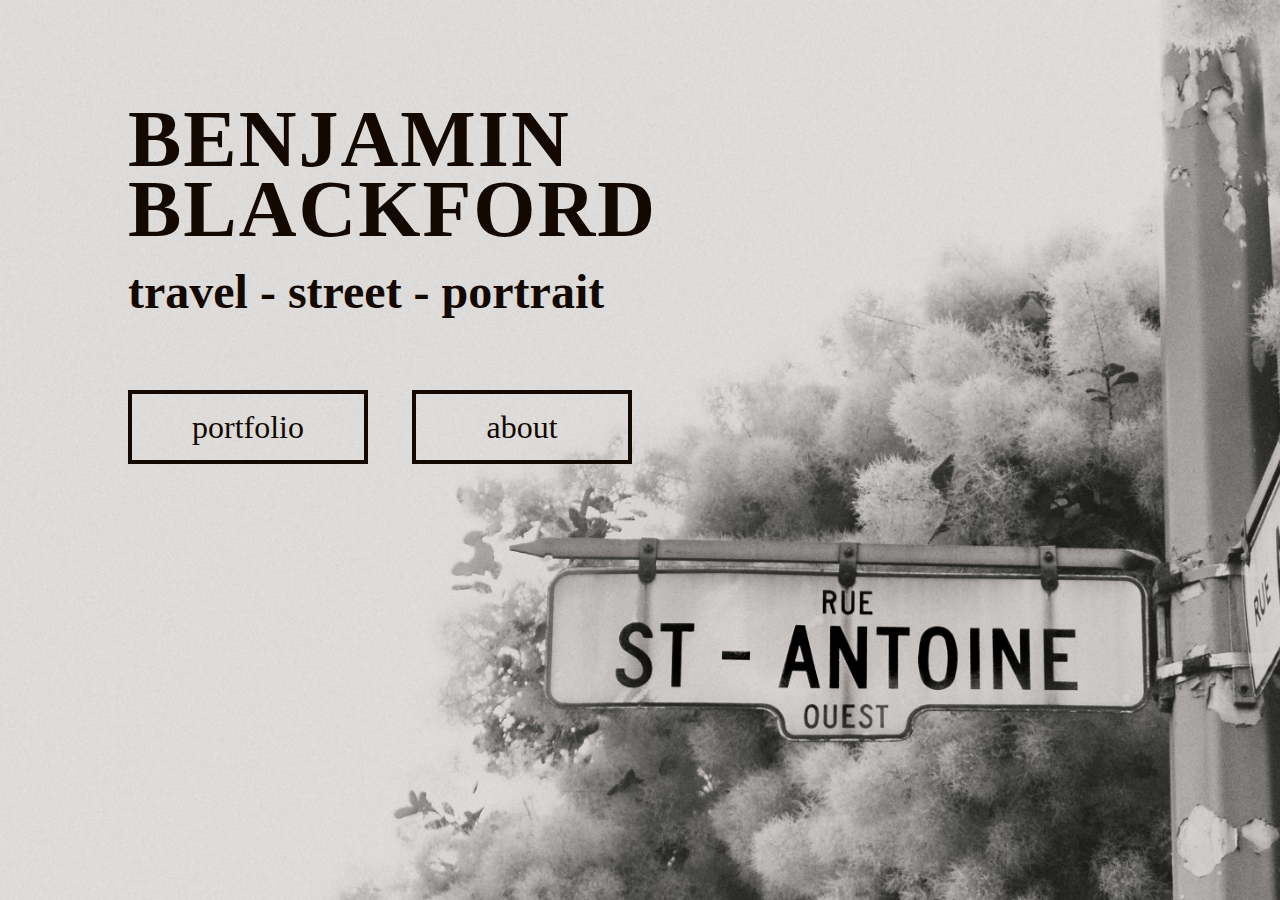
<file: index.html>
<!DOCTYPE html>
<html lang="en">
<head>
    <meta charset="UTF-8">
    <meta name="viewport" content="width=device-width, initial-scale=1.0">
    <link href="./resources/index.css" rel="stylesheet">
    <title>Benjamin Blackford</title>
</head>
<body>

    <div id="landing">
        <div class="land-cont">
            <h1 class="big-ben">Benjamin Blackford</h1>
                <h2 id="tsp">travel - street - portrait</h2>
                <a href="./portfolio.html" class="btn port">portfolio</a>
                <a href="./about.html" class="btn about">about</a>
        </div>
    </div>
    
</body>
</html>
</file>
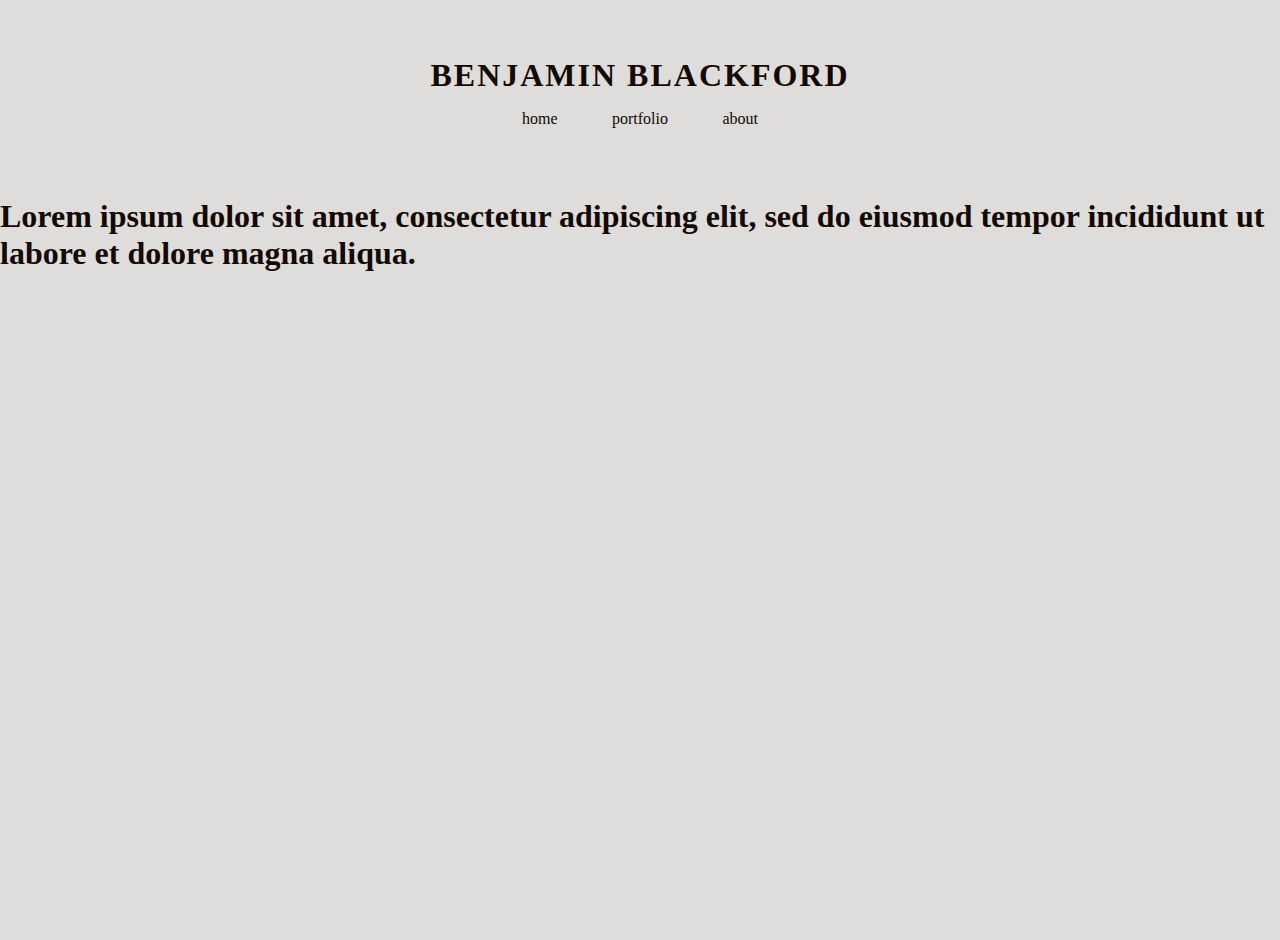
<file: about.html>
<!DOCTYPE html>
<html lang="en">
<head>
    <meta charset="UTF-8">
    <meta name="viewport" content="width=device-width, initial-scale=1.0">
    <link href="./resources/index.css" rel="stylesheet">
    <title>Benjamin Blackford</title>
</head>
<body class="bg-color">

    <div class="all-head">
        <h1 id="header-h1">Benjamin Blackford</h1>
        <header class="header">
            <ul class="nav-links">
                <li><a href="./index.html">home</a></li>
                <li><a href="./portfolio.html">portfolio</a></li>
                <li><a href="#">about</a></li>
            </ul>
        </header> 
    </div>

    <section>
        <h2 class="para-1">Lorem ipsum dolor sit amet, consectetur adipiscing elit, sed do eiusmod tempor incididunt ut labore et dolore magna aliqua.</h2>
    
    </section>

</body>
</html>
</file>
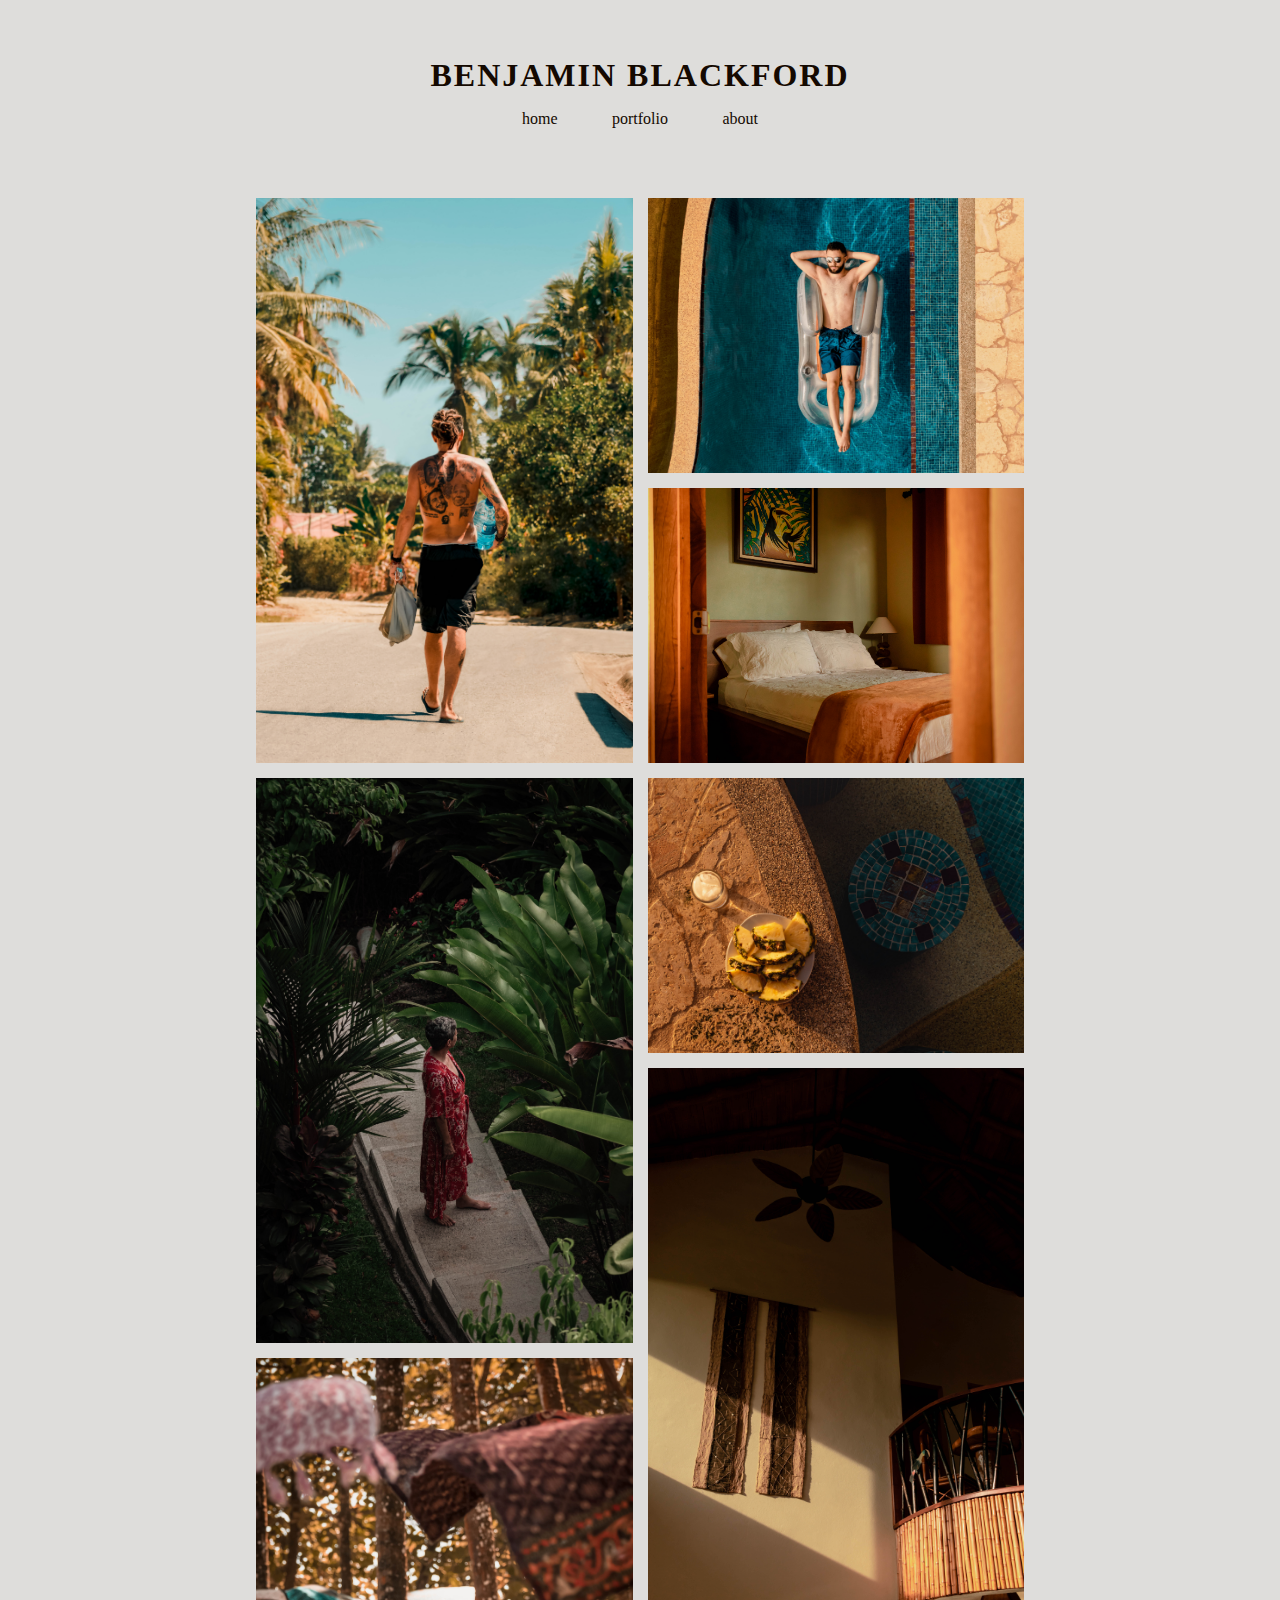
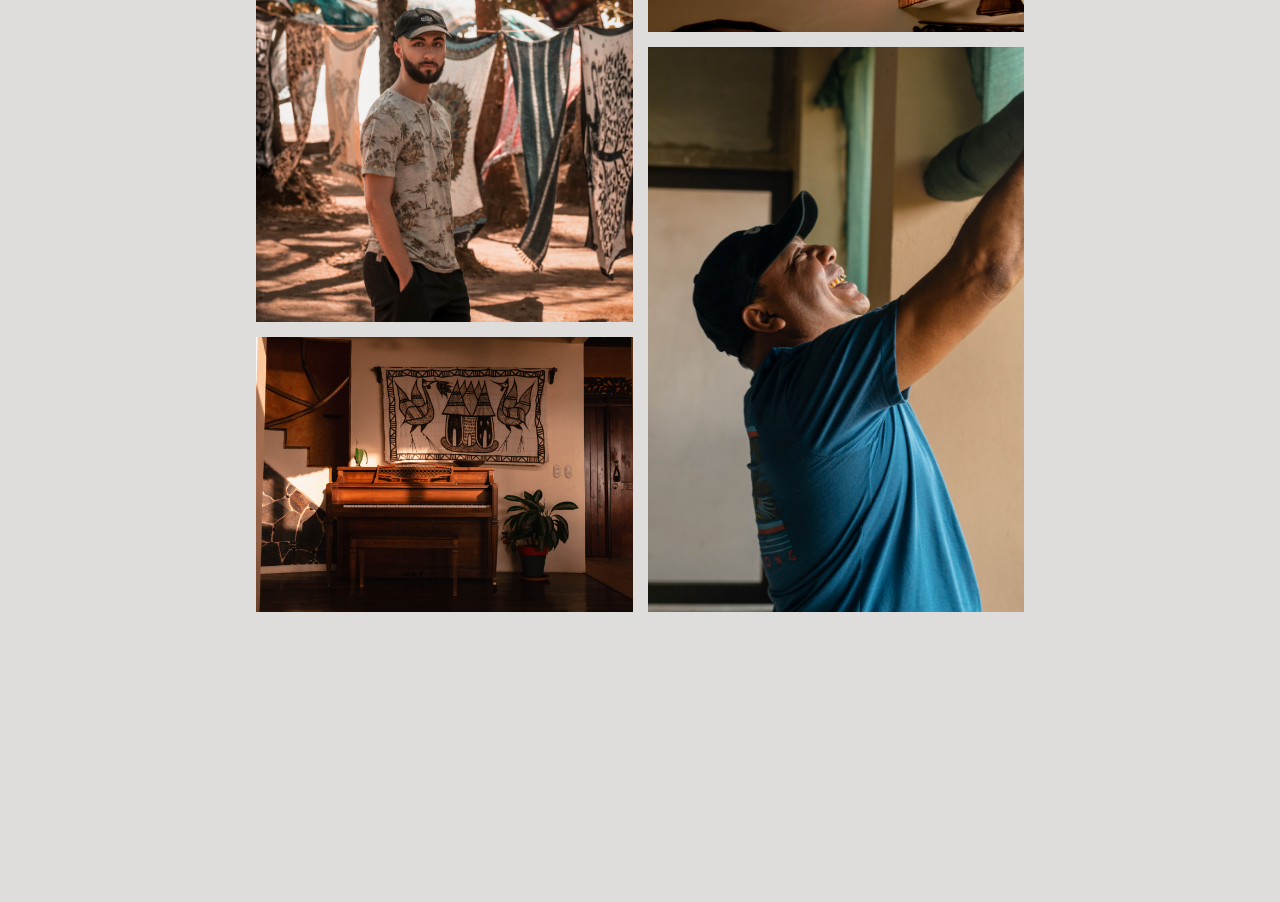
<file: costa.html>
<!DOCTYPE html>
<html lang="en">
<head>
    <meta charset="UTF-8">
    <meta name="viewport" content="width=device-width, initial-scale=1.0">
    <link href="./resources/index.css" rel="stylesheet">
    <title>Benjamin Blackford</title>
</head>
<body class="bg-color">

    <!-- Nav -->
    <div class="all-head">
        <h1 id="header-h1">Benjamin Blackford</h1>
        <header class="header">
            <ul class="nav-links">
                <li><a href="./index.html">home</a></li>
                <li><a href="./portfolio.html">portfolio</a></li>
                <li><a href="./about.html">about</a></li>
            </ul>
        </header> 
    </div>

    <!-- Gallery -->

    <div id="wrapper">
        <img class="tourist v-img" src="./resources/my_portfolio/costa_rica/tourist-walk.jpg" alt="tourist-walk">
        <img class="pool-float h-img" src="./resources/my_portfolio/costa_rica/pool-float.jpg" alt="pool">
        <img class="bed-side h-img" src="./resources/my_portfolio/costa_rica/bed-side.jpg" alt="bed">
        <img class="overgrowth v-img" src="./resources/my_portfolio/costa_rica/overgrowth.jpg" alt="walkway">
        <img class="pool-side h-img" src="./resources/my_portfolio/costa_rica/pool-side.jpg" alt="costa-rica-pool">
        <img class="hanging-wall v-img" src="./resources/my_portfolio/costa_rica/hanging-wall.jpg" alt="costa-rica-decor">
        <img class="hung-blankets v-img" src="./resources/my_portfolio/costa_rica/hung-blankets.jpg" alt="tourist-blankets">
        <img class="worker v-img" src="./resources/my_portfolio/costa_rica/worker.jpg" alt="costa-rican-worker">
        <img class="piano h-img" src="./resources/my_portfolio/costa_rica/piano.jpg" alt="piano">
    </div>

</body>
</html>
</file>
<file: resources/index.css>
/* || General Styles */

@font-face {
    font-family: Ultra;
    src: url(./Fonts/Ultra/Ultra-Regular.ttf) format(true-type);
}

@font-face {
    font-family: "PT serif";
    src: url(./Fonts/PT_Serif/PTSerif-Regular.ttf) format(true-type);
    font-weight: normal;
    font-style: normal;
}

@font-face {
    font-family: "PT serif";
    src: url(./Fonts/PT_Serif/PTSerif-Bold.ttf) format(true-type);
    font-weight: bold;
    font-style: normal;
}

@font-face {
    font-family: "PT serif";
    src: url(./Fonts/PT_Serif/PTSerif-Italic.ttf) format(true-type);
    font-weight: normal;
    font-style: italic;
}

@font-face {
    font-family: "PT serif";
    src: url(./Fonts/PT_Serif/PTSerif-BoldItalic.ttf) format(true-type);
    font-weight: bold;
    font-style: italic;
}

* {
    margin: 0;
    padding: 0;
}

body,
html {
    margin: 0;
    padding: 0;
    font-family: sans-serif;
    width: 100%;
    height: 100%;
}

h1, 
h2, 
p,
a {
    color: #140901;
}

.bg-color {
    background-color: #DEDDDB;
}

/* || Main Headers & Nav */

.all-head {
    padding: 20px auto;
    margin-top: 40px;
}

#header-h1 {
    font-size: 2rem;
    text-align: center;
}

.header {
    margin-top: -20px;
    margin-bottom: 50px;
    padding: 10px;
    display: flex;
    justify-content: center;
    align-items: center;
}

a {
    text-decoration: none;
}

.nav-links li {
    display: inline-block;
    margin: 10px 25px;
    text-decoration: none;
    font-family: "PT serif", serif;
    font-size: 1rem;
    text-decoration: none;
}

.nav-links li a {
    transition: all 0.15s ease 0s;
}

.nav-links li a:hover {
    padding: 5px 10px;
    background-color: #140901;
    color: #DEDDDB;
}

.nav-links li a:active {
    text-decoration: line-through;
}

/* || Landing Page */

#landing {
    width: 100%;
    height: 100%;
    overflow: hidden;
    position: relative;
    background-image: url(./my_portfolio/mont_summer/summer_newer_uwu.JPG);
    background-repeat: no-repeat;
    background-size: cover;
}

.land-cont {
    position: absolute;
    top: 25%;
    left: 40%;
    text-align: left;
    transform: translate(-50%,-50%);
}

.big-ben {
    width: 100%;
    margin-top: 100px;
}

#tsp {
    font-size: 3rem;
    font-weight: bold;
    margin: 20px auto 90px auto;
}

/* || Headers */

h1 {
    font-family: Ultra;
    color: #140901;
    z-index: 5;
    font-size: 5rem;
    line-height: 3rem;
    letter-spacing: 2px;
    text-transform: uppercase;
    line-height: 70px;
}

h2 {
    font-family: "PT serif", serif;
    font-size: 2rem;
}

/* || Buttons */

.btn {
    font-family: "PT serif", serif;
    font-size: 2rem;
    background-color: transparent;
    padding: 15px 60px;
    margin-right: 40px;
    width: 200px;
    cursor: pointer;
    border: solid 4px #140901;
    text-decoration: none;
    transition: 0.1s ease 0s;
}

.about {
    padding: 15px 70px;
}

.btn:hover {
    background-color: #140901;
    color: #DEDDDB;
}

.btn:active {
    text-decoration: line-through;
}

/* || portfolio section */

.ban-container {
    position: relative;
    width: 100%;
    padding: auto 50px;
}

@media (min-width: 801px) {
    .in-text {
    color: #DEDDDB;
    font-size: 7vh;
    font-family: Ultra, serif;
    padding-bottom: 20px;
}

.overlay {
    position: relative;
    width: 100%;
    height: 100%;
    top: 0;
    left: 0;
    text-align: center;
    display: flex;
    justify-content: center;
    align-items: center;
    background-color: 	hsla(25, 90%, 4%, 0.60);
    flex-direction: column;
    opacity: 0;
    transition: 0.4s;
}

.overlay:hover {
    opacity: 1;
}

.coast {
    display: block;
    width: 90%;
    height: 65vh;
    background-size: cover;
    background-image: url(./my_portfolio/costa_rica/pool-side.jpg);
    background-position: center;
    margin: 40px auto;
}

.sky {
    display: block;
    width: 90%;
    height: 65vh;
    background-size: cover;
    background-image: url(./my_portfolio/mont_summer/building.JPG);
    background-position: 10%;
    margin: 40px auto;
}

.farm {
    display: block;
    width: 90%;
    height: 65vh;
    background-size: cover;
    background-image: url(./my_portfolio/johns_summer/farm-mirror.JPG);
    background-position: 75%;
    margin: 40px auto;
}
}

@media (max-width: 800px) {
    .in-text {
        color: #DEDDDB;
        font-size: 4vh;
        font-family: Ultra, serif;
        padding-bottom: 20px;
    }

    .overlay {
        position: relative;
        width: 100%;
        height: 100%;
        top: 0;
        left: 0;
        text-align: center;
        display: flex;
        justify-content: center;
        align-items: center;
        flex-direction: column;
        background-color: 	hsla(25, 90%, 4%, 0.40);
        transition: 0.5s;
    }

    .coast {
        display: block;
        width: 90%;
        height: 20vh;
        background-size: cover;
        background-image: url(./my_portfolio/costa_rica/pool-side.jpg);
        background-position: center;
        margin: 40px auto;
    }
    
    .sky {
        display: block;
        width: 90%;
        height: 20vh;
        background-size: cover;
        background-image: url(./my_portfolio/mont_summer/building.JPG);
        background-position: 10%;
        margin: 40px auto;
    }
    
    .farm {
        display: block;
        width: 90%;
        height: 20vh;
        background-size: cover;
        background-image: url(./my_portfolio/johns_summer/farm-mirror.JPG);
        background-position: 75%;
        margin: 40px auto;
    }
}

/* || Gallery General */

#wrapper {
    width: 60%;
    margin: 0 auto;
    display: grid;
    grid-template-columns: repeat(4, 1fr);
    grid-template-rows: repeat(8, 1fr);
    grid-auto-rows: auto;
    grid-gap: 15px;
    justify-content: center;
}

img {
    width: 100%;
}

.v-img {
    grid-row: span 2;
    grid-column: span 2;
}

.v-img-M {
    grid-column: span 2;
    height: 100%;
    object-fit: cover;
}

.road-sign {
    height: 100%;
    object-fit: cover;
}

.h-img {
    grid-column: span 2;
    height: 100%;
    object-fit: cover;
}

@media (max-width: 800px) {
    #wrapper {
        grid-template-columns: repeat(2, 1fr);
        grid-template-rows: repeat(12, 1fr)
    }
    
    .v-img {
        grid-row: span 2;
        grid-column: span 2;
    }
    
    .h-img {
        grid-column: span 2;
        grid-row: span 2;
        height: 100%;
        object-fit: cover;
    }
}
</file>
